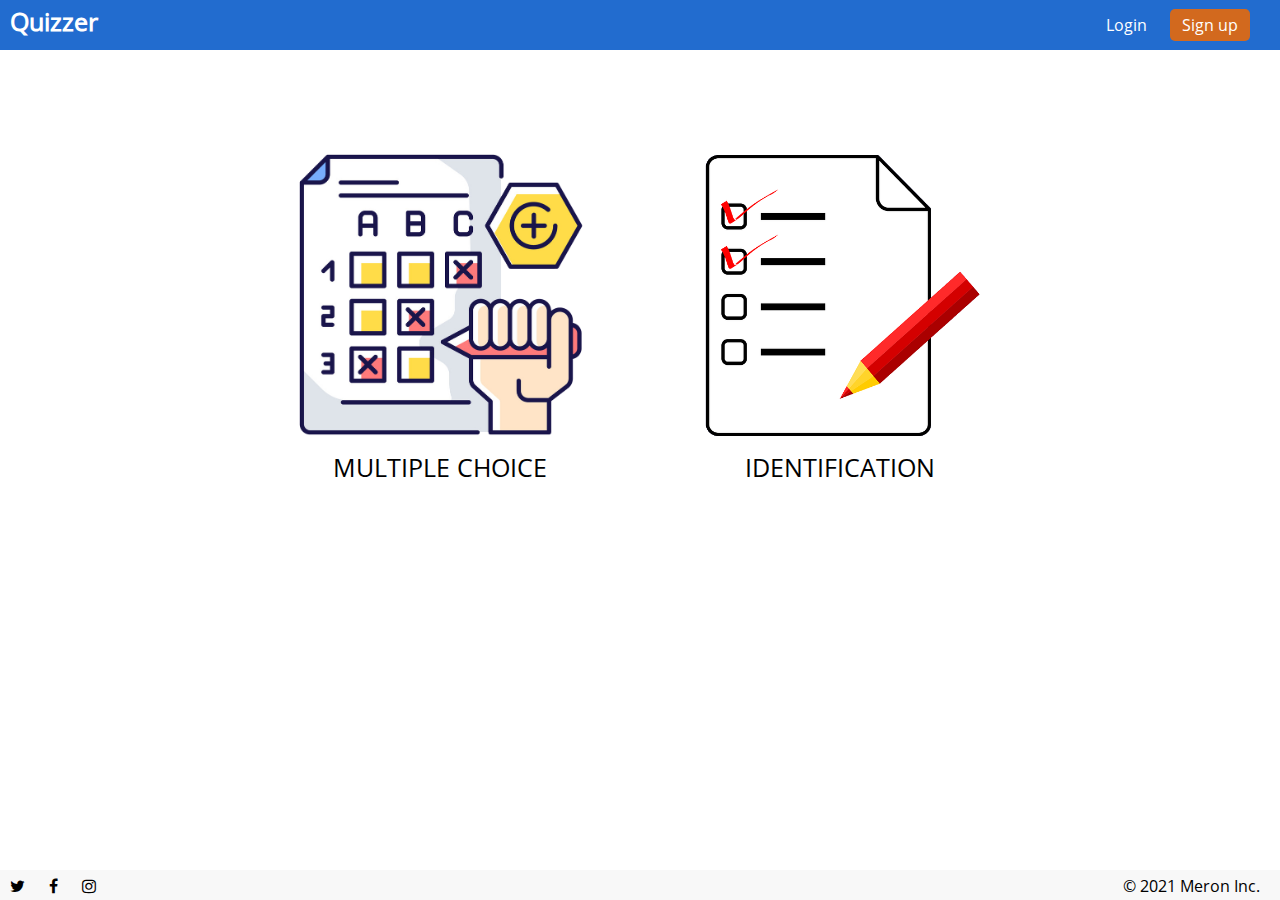
<file: 6.ifElseStatement/index.html>
<!DOCTYPE html>
<html lang="en">

<head>
    <meta charset="UTF-8">
    <meta http-equiv="X-UA-Compatible" content="IE=edge">
    <meta name="viewport" content="width=device-width, initial-scale=1.0">
    <title>Quizlet</title>
    <link rel="stylesheet" href="style.css">
    <link rel="stylesheet" href="font/fontAwesome/font-awesome.css">
    <style>
        div.content .quiz:hover {
            background-color: #5897e9;
            cursor: pointer;
        }
    </style>
</head>

<body>
    <div class="container">
        <div class="header">
            <div class="left">
                <h1 style="display: inline-block; color: #fff; font-size: 25px; margin-bottom: 8px;">Quizzer</h1>
            </div>
            <div class="right">
                <span>Login</span>
                <span class="active">Sign up</span>
            </div>
        </div>
        <div class="content" id="main-menu">
            <div id="multiple" class="quiz">
                <img src="images/multiple-choice.png" alt="Multiple Choice" class="quiz-type"> <br>
                <span>MULTIPLE CHOICE</span>
            </div>
            <div id="identification" class="quiz">
                <img src="images/identification.png" alt="Identification" class="quiz-type"> <br>
                <span>IDENTIFICATION</span>
            </div>
        </div>

        <div class="footer">
            <span class="fa fa-twitter"></span>
            <span class="fa fa-facebook"></span>
            <span class="fa fa-instagram"></span>
            <span id="meron-inc">© 2021 Meron Inc.</span>

        </div>
    </div>

    <script src="script.js"></script>
</body>

</html>
</file>
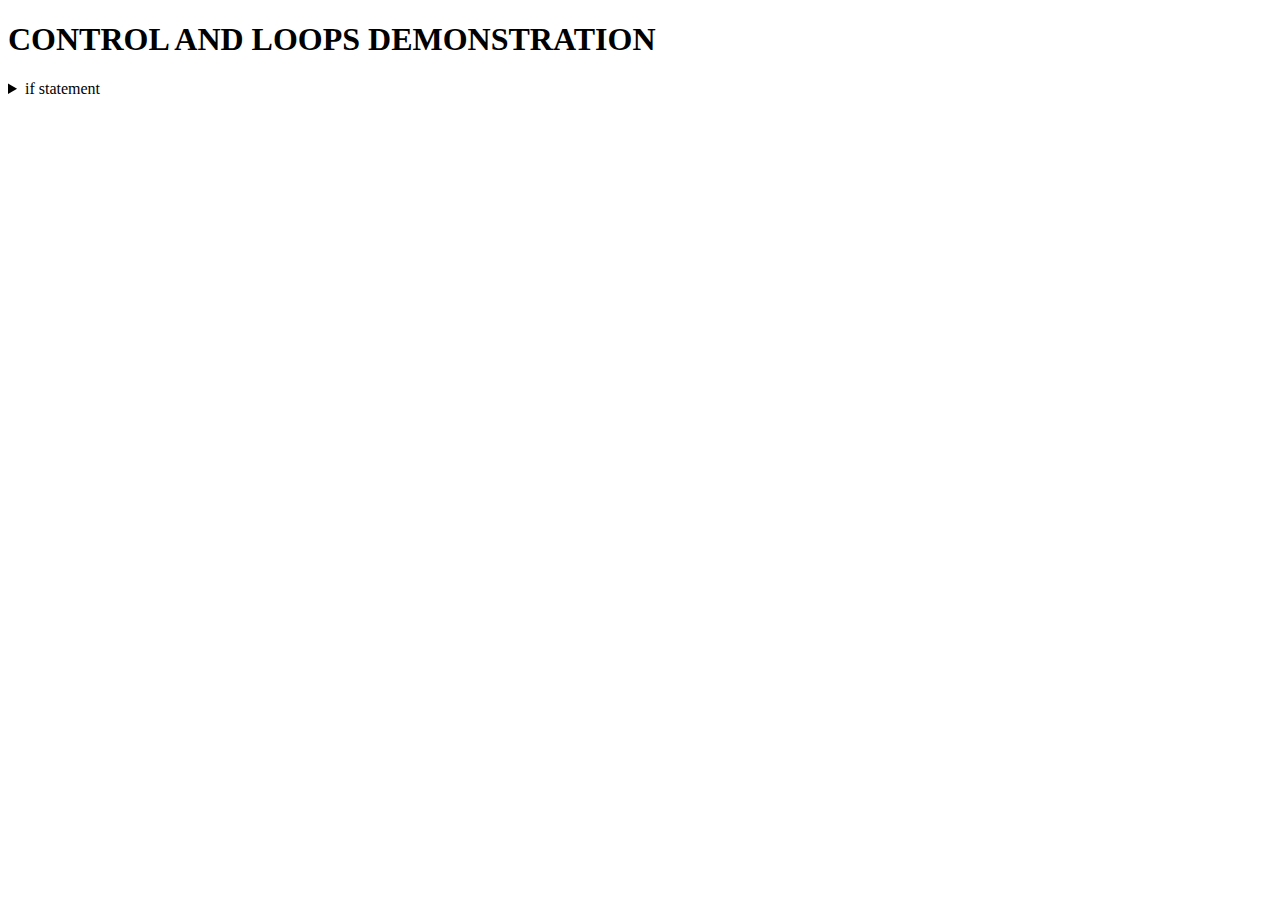
<file: 6.ifStatement/index.html>
<!DOCTYPE html>
<html lang="en">
<head>
    <meta charset="UTF-8">
    <meta http-equiv="X-UA-Compatible" content="IE=edge">
    <meta name="viewport" content="width=device-width, initial-scale=1.0">
    <title>CONTROLS AND LOOPS</title>
    <script src="js/script.js"></script>
    <link rel="stylesheet" href="css/style.css">
</head>
<body>
    <h1>CONTROL AND LOOPS DEMONSTRATION</h1>
    
    <details>
        <summary>if statement</summary>

        <label for="cboGender_if">Gender:</label>
        <select id="cboGender_if">
            <option value="Male">Male</option>
            <option value="Female">Female</option>
        </select>
        <input type="button" value="Submit" onclick = "button_click_if()">
    </details>
</body>
</html>
</file>
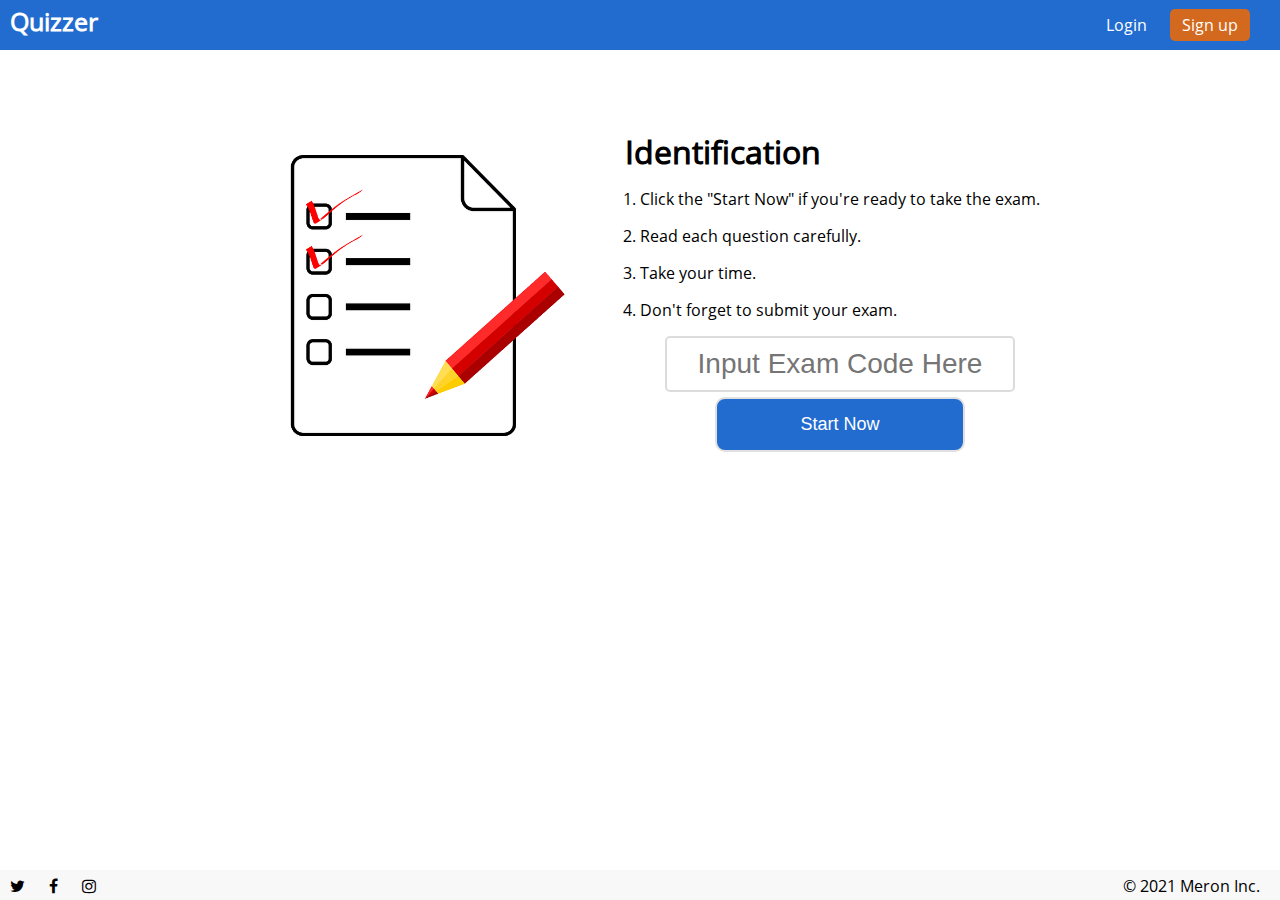
<file: 6.ifElseStatement/html/identification.html>
<!DOCTYPE html>
<html lang="en">
<head>
    <meta charset="UTF-8">
    <meta http-equiv="X-UA-Compatible" content="IE=edge">
    <meta name="viewport" content="width=device-width, initial-scale=1.0">
    <title>Identification</title>
    <link rel="stylesheet" href="../style.css">
    <link rel="stylesheet" href="../font/fontAwesome/font-awesome.css">
    <style>
        ol li{
            margin: 15px;
        }
        input[type="button"]{
            display: block;
            margin: auto;
            padding: 15px 10px;
            width: 250px;
            border: 2px solid rgb(224, 224, 224);
            color: #fff;
            font-size: 18px;
            border-radius: 10px;
            background-color: #226CCF;
        }
    </style>
</head>
<body>
    <div class="container">
        <div class="header">
            <div class="left">
                <h1 style="display: inline-block; color: #fff; font-size: 25px; margin-bottom: 8px;">Quizzer</h1>
            </div>
            <div class="right">
                <span>Login</span>  
                <span class="active">Sign up</span>
            </div>
        </div>
        <div class="content" id="main-menu">
            <div id="identification" class="quiz" onclick="">
                <img src="../images/identification.png" alt="Identification" class="quiz-type"> <br>
            </div>
            <div class="instructions">
                <h1>Identification</h1>
                <ol>
                    <li>Click the "Start Now" if you're ready to take the exam.</li>
                    <li>Read each question carefully.</li>
                    <li>Take your time.</li>
                    <li>Don't forget to submit your exam.</li>
                </ol>

                <input type = "text" class="exam-code" id="txtIdentficationExamCode" placeholder="Input Exam Code Here">
                <input type="button" value="Start Now">
            </div>
        </div>

        <div class="footer">
                <span class="fa fa-twitter"></span>
                <span class="fa fa-facebook"></span>
                <span class="fa fa-instagram"></span>
                <span id="meron-inc">© 2021 Meron Inc.</span>
        </div>
    </div>

    <script src="../script.js"></script>
</body>
</html>
</file>
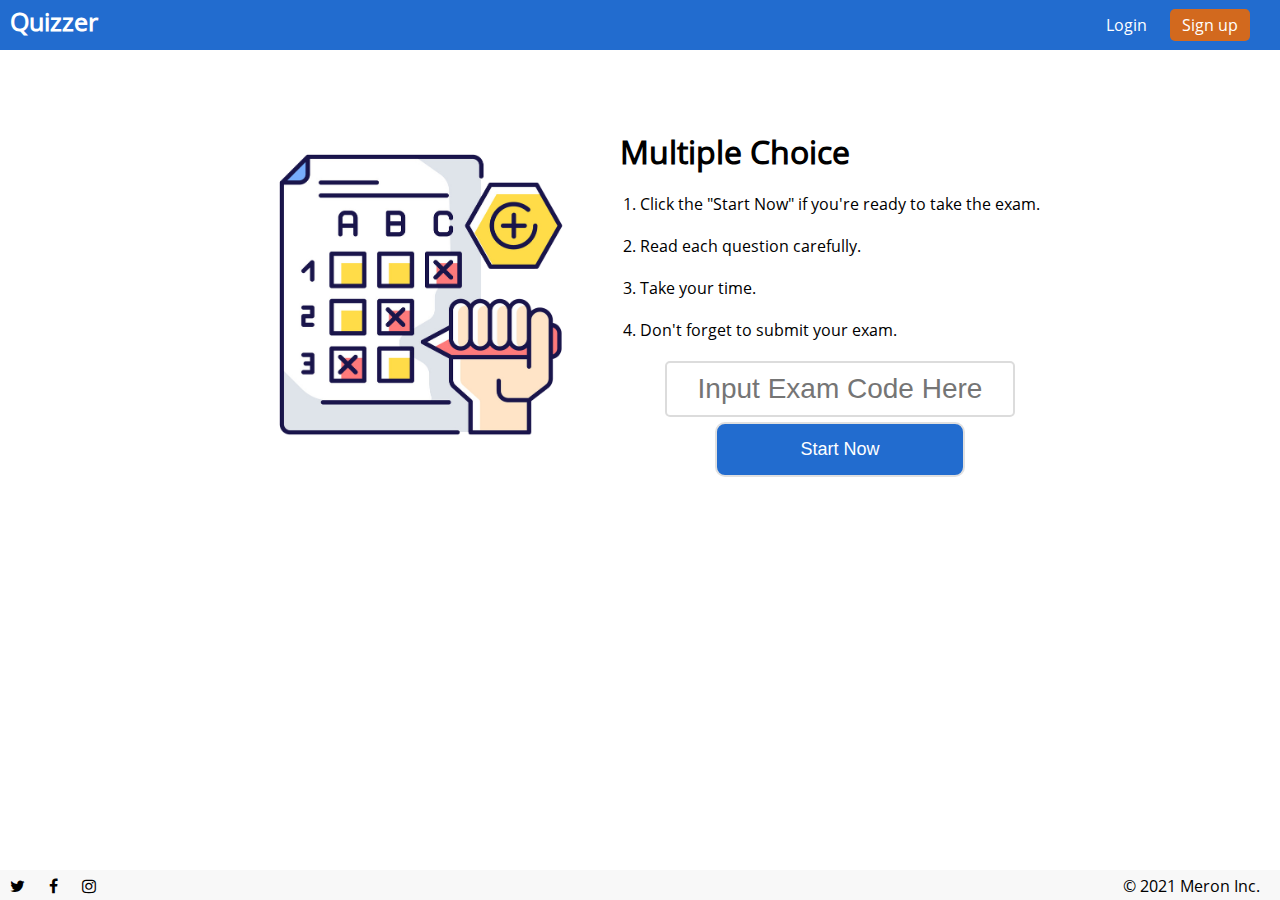
<file: 6.ifElseStatement/html/multiple-choice.html>
<!DOCTYPE html>
<html lang="en">
<head>
    <meta charset="UTF-8">
    <meta http-equiv="X-UA-Compatible" content="IE=edge">
    <meta name="viewport" content="width=device-width, initial-scale=1.0">
    <title>Multiple Choice</title>
    <link rel="stylesheet" href="../style.css">
    <link rel="stylesheet" href="../font/fontAwesome/font-awesome.css">
    <style>
        ol li{
            margin: 20px;
        }
        input[type="button"]{
            display: block;
            margin: auto;
            padding: 15px 10px;
            width: 250px;
            border: 2px solid rgb(224, 224, 224);
            color: #fff;
            font-size: 18px;
            border-radius: 10px;
            background-color: #226CCF;
        }
    </style>
</head>
<body>
    <div class="container">
        <div class="header">
            <div class="left">
                <h1 style="display: inline-block; color: #fff; font-size: 25px; margin-bottom: 8px;">Quizzer</h1>
            </div>
            <div class="right">
                <span>Login</span>  
                <span class="active">Sign up</span>
            </div>
        </div>
        <div class="content" id="main-menu">
            <div id="identification" class="quiz" onclick="">
                <img src="../images/multiple-choice.png" alt="Identification" class="quiz-type"> <br>
            </div>
            <div class="instructions">
                <h1>Multiple Choice</h1>
                <ol>
                    <li>Click the "Start Now" if you're ready to take the exam.</li>
                    <li>Read each question carefully.</li>
                    <li>Take your time.</li>
                    <li>Don't forget to submit your exam.</li>
                </ol>

                <input type = "text" class="exam-code" id="txtMultipleChoiceExamCode" placeholder="Input Exam Code Here">
                <input type="button" value="Start Now">
            </div>
        </div>

        <div class="footer">
                <span class="fa fa-twitter"></span>
                <span class="fa fa-facebook"></span>
                <span class="fa fa-instagram"></span>
                <span id="meron-inc">© 2021 Meron Inc.</span>
        </div>
    </div>

    <script src="../script.js"></script>
</body>
</html>
</file>
<file: 6.ifElseStatement/style.css>
@font-face {
    font-family: 'opensans';
    src: url("font/opensans/open-sans-v18-latin-regular.eot?#iefix") format("embedded-opentype"), 
         url("font/opensans/open-sans-v18-latin-regular.woff2") format("woff2"), 
         url("font/opensans/open-sans-v18-latin-regular.woff") format("woff"), 
         url("font/opensans/open-sans-v18-latin-regular.ttf") format("truetype");
    font-weight: normal;
}
*{
    box-sizing: border-box;
    padding: 0;
    margin: 0;
}
body, html{
    font-family: 'opensans';
    height: 100%;
    width: 100%;
}
div.container{
    height: 100%;
}
div.header{
    height: 50px;
    padding-left: 10px;
    background-color: #226CCF;
    display: flex;
    align-items: center;
}
div.header .left {
    flex: auto;
    width: 100px;
}
div.header .right{
    flex: auto;
}
div.left #icon{
    height: 25px;
}
div.left #name{
    height: 35px;
}
div.right{
    color: #ffff;
    padding-right: 30px;
    text-align: right;
}
div.right span{
    display: inline-block;
    text-align: center;
    width: 80px;
}
div.right span.active{
    background-color: chocolate;
    border-radius: 5px;
    padding: 5px;
}
div.content{
    display: flex;
    justify-content: center;
}
div.content .quiz{
    text-align: center;
    margin-top: 80px;
    width: 400px;
    border-radius: 10px;
    padding: 15px
}
div.content .quiz span{
   font-size: 25px;
}
img.quiz-type{
    width: 300px;
    height: 300px;
}
div.instructions{
    text-align: left;
    margin-top: 80px;
}
.exam-code{
    display: block;
    padding: 10px 20px;
    border-radius: 5px;
    border: 2px solid gainsboro;
    margin: 5px auto;
    font-size: 28px;
    width: 350px;
    text-align: center;
}
div.footer{
    background-color: rgb(248, 248, 248);
    width: 100%;
    height: 30px;
    position: absolute;
    bottom: 0;
    padding-top: 5px;
}
div.footer span{
    padding-left: 10px;
    padding-right: 10px;
}
div.footer span#meron-inc{
   float: right;
   margin-right: 10px;
}
</file>
<file: 6.ifStatement/css/style.css>
label, select, input {
    display: block;
    margin: 5px;
    width: 150px;
    padding: 10px;
}
</file>
